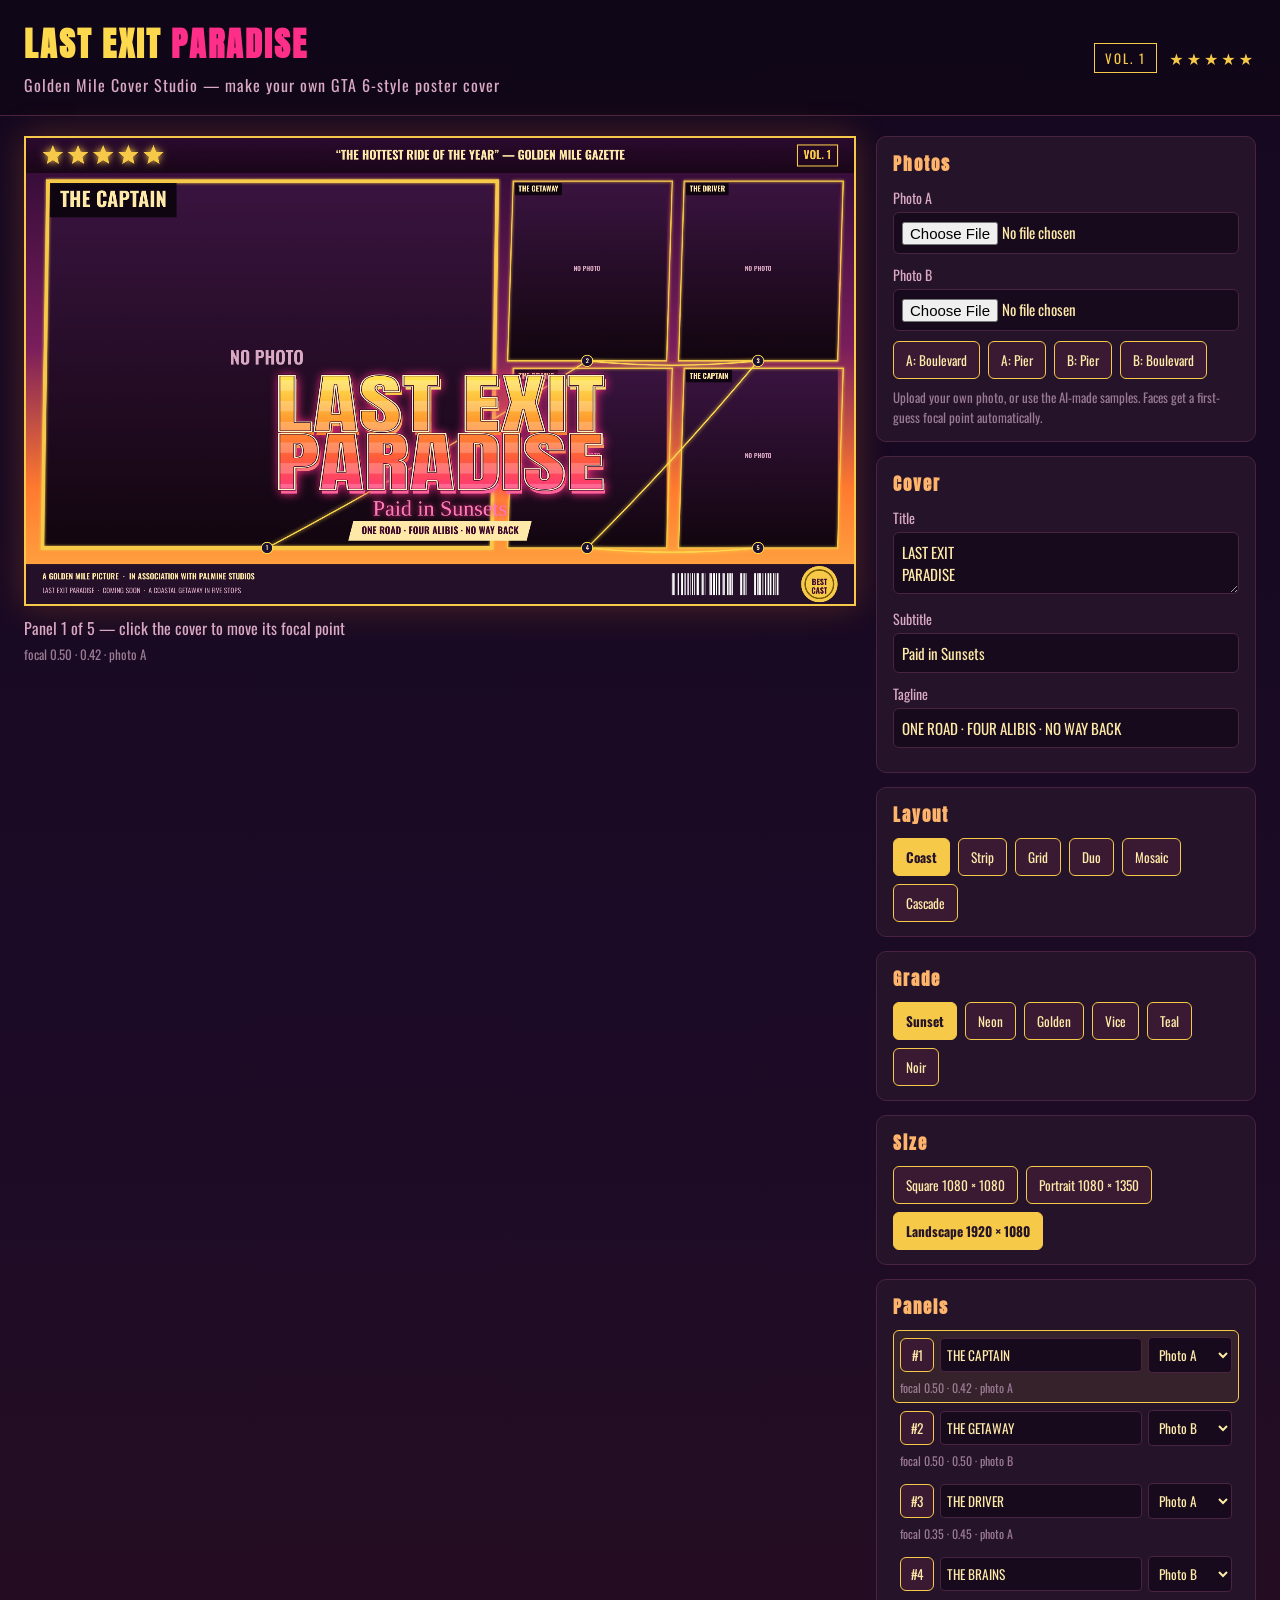
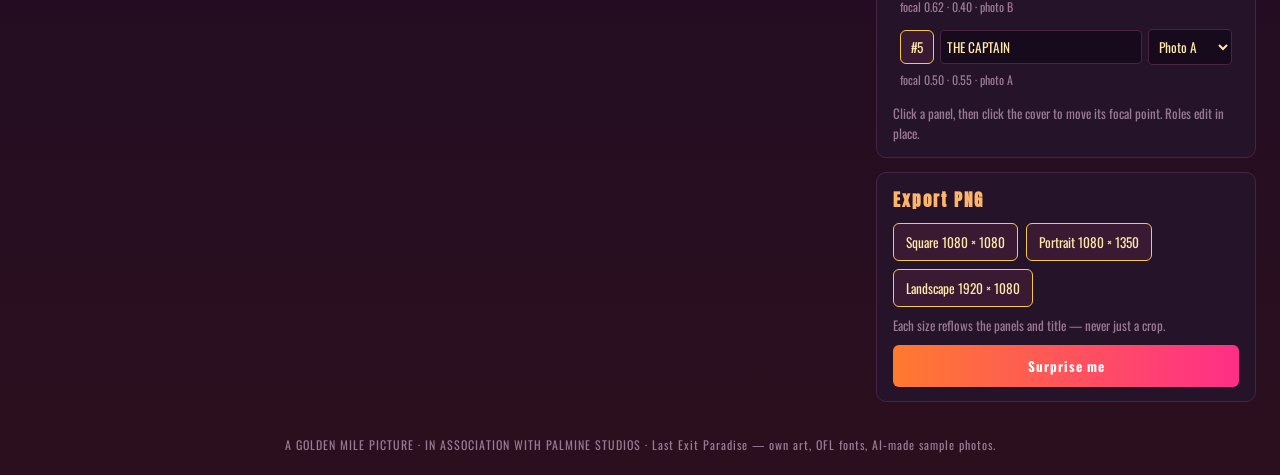
<file: app/index.html>
<!doctype html>
<html lang="en">
<head>
<meta charset="utf-8">
<meta name="viewport" content="width=device-width, initial-scale=1">
<title>Last Exit Paradise — Golden Mile Cover Studio</title>
<link rel="stylesheet" href="style.css">
</head>
<body>
<header class="masthead">
  <div class="masthead-title">
    <h1><span class="h1-a">LAST EXIT</span> <span class="h1-b">PARADISE</span></h1>
    <p class="masthead-sub">Golden Mile Cover Studio — make your own GTA 6-style poster cover</p>
  </div>
  <div class="masthead-mark">
    <span class="vol-badge">VOL. 1</span>
    <span class="masthead-stars" aria-label="five stars">★★★★★</span>
  </div>
</header>

<main class="studio">
  <section class="preview" aria-label="Cover preview">
    <div class="canvas-wrap">
      <canvas id="cover" width="1920" height="1080"></canvas>
    </div>
    <p id="focalReadout" class="focal-readout">Panel 1 of 5 — click the cover to move its focal point</p>
    <p id="hint" class="hint">focal 0.50 · 0.42 · photo A</p>
  </section>

  <aside class="controls" aria-label="Cover controls">
    <section class="card">
      <h2>Photos</h2>
      <label class="field">Photo A
        <input id="photoA" type="file" accept="image/*">
      </label>
      <label class="field">Photo B
        <input id="photoB" type="file" accept="image/*">
      </label>
      <div class="sample-row">
        <button type="button" data-slot="A" data-photo="boulevard">A: Boulevard</button>
        <button type="button" data-slot="A" data-photo="pier">A: Pier</button>
        <button type="button" data-slot="B" data-photo="pier">B: Pier</button>
        <button type="button" data-slot="B" data-photo="boulevard">B: Boulevard</button>
      </div>
      <p class="note">Upload your own photo, or use the AI-made samples. Faces get a first-guess focal point automatically.</p>
    </section>

    <section class="card">
      <h2>Cover</h2>
      <label class="field">Title
        <textarea id="titleInput" rows="2">LAST EXIT
PARADISE</textarea>
      </label>
      <label class="field">Subtitle
        <input id="subtitleInput" type="text" value="Paid in Sunsets">
      </label>
      <label class="field">Tagline
        <input id="taglineInput" type="text" value="ONE ROAD · FOUR ALIBIS · NO WAY BACK">
      </label>
    </section>

    <section class="card">
      <h2>Layout</h2>
      <div id="layoutPicker" class="picker"></div>
    </section>

    <section class="card">
      <h2>Grade</h2>
      <div id="gradePicker" class="picker"></div>
    </section>

    <section class="card">
      <h2>Size</h2>
      <div id="sizePicker" class="picker"></div>
    </section>

    <section class="card">
      <h2>Panels</h2>
      <div id="panelList" class="panel-list"></div>
      <p class="note">Click a panel, then click the cover to move its focal point. Roles edit in place.</p>
    </section>

    <section class="card">
      <h2>Export PNG</h2>
      <div id="exportBtns" class="export-row"></div>
      <p class="note">Each size reflows the panels and title — never just a crop.</p>
      <button id="surpriseBtn" type="button" class="surprise">Surprise me</button>
    </section>
  </aside>
</main>

<div id="shotStage"></div>
<footer class="foot">A GOLDEN MILE PICTURE · IN ASSOCIATION WITH PALMINE STUDIOS · Last Exit Paradise — own art, OFL fonts, AI-made sample photos.</footer>
<script type="module" src="src/shots.js"></script>
</body>
</html>
</file>
<file: app/style.css>
/* Last Exit Paradise — dark sunset editor theme (round-3 rebuild, 2026-11-21). */
@font-face { font-family: Anton; src: url(fonts/Anton-Regular.ttf) format('truetype'); font-display: swap; }
@font-face { font-family: Pacifico; src: url(fonts/Pacifico-Regular.ttf) format('truetype'); font-display: swap; }
@font-face { font-family: Oswald; src: url(fonts/Oswald-Variable.ttf) format('truetype'); font-display: swap; }

:root {
  --bg: #14081f; --bg2: #221028; --card: #241329; --line: #4a2340;
  --ink: #ffe9a8; --ink-dim: #d9a8c2; --gold: #f7c948; --pink: #ff2e88; --orange: #ff7a2f;
}
* { box-sizing: border-box; }
body {
  margin: 0; min-height: 100vh; color: var(--ink);
  font-family: Oswald, system-ui, sans-serif;
  background: linear-gradient(180deg, var(--bg), #1d0b26 55%, #2b0f1e);
}
.masthead {
  display: flex; justify-content: space-between; align-items: center; gap: 16px;
  padding: 18px 24px; border-bottom: 1px solid var(--line); background: rgba(0, 0, 0, 0.25);
}
.masthead h1 { font-family: Anton, sans-serif; font-size: 34px; letter-spacing: 2px; margin: 0; }
.h1-a { color: #ffd94d; }
.h1-b { color: var(--pink); }
.masthead-sub { margin: 4px 0 0; color: var(--ink-dim); letter-spacing: 1px; }
.masthead-mark { display: flex; gap: 12px; align-items: center; }
.vol-badge { border: 1px solid var(--gold); color: var(--gold); padding: 4px 10px; letter-spacing: 2px; font-size: 13px; }
.masthead-stars { color: var(--gold); letter-spacing: 3px; }
.studio { display: grid; grid-template-columns: minmax(0, 1fr) 380px; gap: 20px; padding: 20px 24px; align-items: start; }
.preview { min-width: 0; }
.canvas-wrap { border: 2px solid var(--gold); box-shadow: 0 0 32px rgba(255, 122, 47, 0.25); background: #000; }
.canvas-wrap canvas { display: block; width: 100%; height: auto; cursor: crosshair; }
.focal-readout { margin: 10px 0 0; color: var(--ink-dim); }
.hint { margin: 4px 0 0; color: #9a7a92; font-size: 13px; }
.controls { display: flex; flex-direction: column; gap: 14px; }
.card { background: var(--card); border: 1px solid var(--line); border-radius: 10px; padding: 14px 16px; }
.card h2 { font-family: Anton, sans-serif; letter-spacing: 2px; font-size: 17px; margin: 0 0 10px; color: #ffb46b; }
.field { display: block; margin-bottom: 10px; font-size: 14px; color: var(--ink-dim); }
.field input, .field textarea { width: 100%; margin-top: 4px; background: #160a1c; color: var(--ink); border: 1px solid var(--line); border-radius: 6px; padding: 8px; font-family: inherit; font-size: 15px; }
.sample-row, .picker, .export-row { display: flex; flex-wrap: wrap; gap: 8px; }
button {
  background: #3a1a33; color: var(--ink); border: 1px solid var(--gold);
  border-radius: 6px; padding: 8px 12px; cursor: pointer; font-family: inherit;
}
button:hover { background: #4d2343; }
button.on { background: var(--gold); color: #241329; font-weight: 700; }
button.surprise {
  width: 100%; margin-top: 10px; padding: 11px; border: none; color: #fff;
  font-weight: 700; letter-spacing: 1px;
  background: linear-gradient(90deg, var(--orange), var(--pink));
}
.note { font-size: 13px; color: #9a7a92; margin: 8px 0 0; }
.panel-row {
  display: grid; grid-template-columns: 34px 1fr 84px; gap: 6px; align-items: center;
  padding: 6px; border: 1px solid transparent; border-radius: 6px;
}
.panel-row.selected { border-color: var(--gold); background: rgba(247, 201, 72, 0.08); }
.panel-row button { padding: 6px 4px; }
.role-input, .photo-select {
  background: #160a1c; color: var(--ink); border: 1px solid var(--line);
  border-radius: 4px; padding: 6px; font-family: inherit;
}
.role-input { text-transform: uppercase; }
.panel-focal { grid-column: 1 / -1; font-size: 12px; color: #9a7a92; }
.foot { padding: 14px 24px 22px; color: #9a7a92; font-size: 12px; letter-spacing: 1px; text-align: center; }
#shotStage:empty { display: none; }
body.shot-cover .masthead, body.shot-cover .studio, body.shot-cover .foot { display: none; }
body.shot-cover { background: #000; }
body.shot-cover #shotStage { display: flex; align-items: center; justify-content: center; min-height: 100vh; }
body.shot-cover #shotStage canvas { display: block; }
@media (max-width: 900px) { .studio { grid-template-columns: 1fr; } }
</file>
